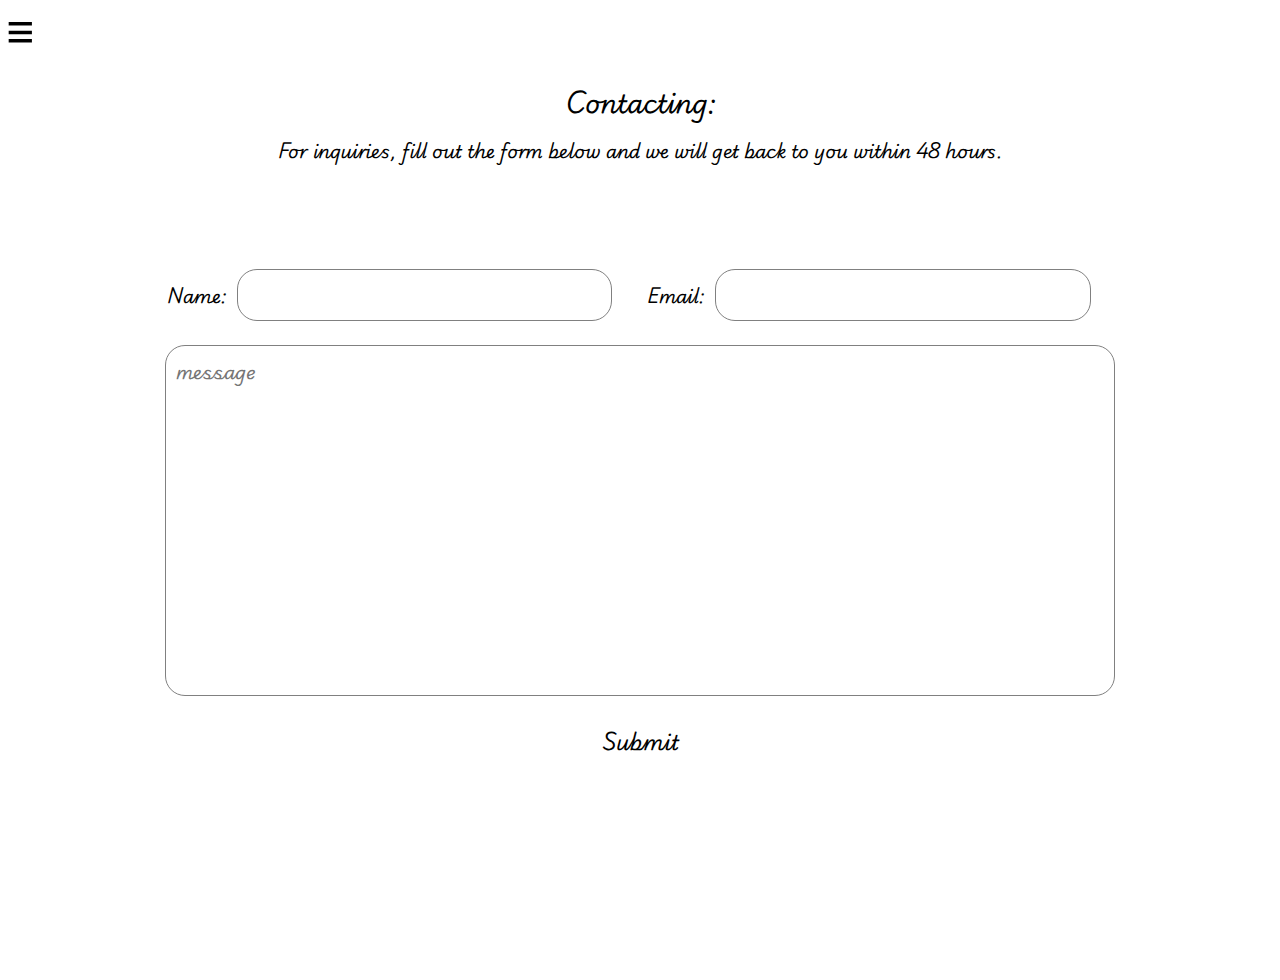
<file: contact.html>
<!DOCTYPE html>
<html lang="en">
<head>
    <meta charset="UTF-8"> 
    <meta name="viewport" content="width=device-width, initial-scale=1.0"> 
    <title>Contacts</title> 

    
    <link rel="stylesheet" href="app.css"> 
    <link rel="preconnect" href="https://fonts.googleapis.com">
    <link rel="preconnect" href="https://fonts.gstatic.com" crossorigin>
    <link href="https://fonts.googleapis.com/css2?family=Delius+Swash+Caps&family=Playwrite+IS:wght@100..400&display=swap" rel="stylesheet">
</head>

</head>
<body>
    <button onclick="showModal_sidebar()" class="navigation_button">
        <div class="navigation_header">≡</div>
    </button>
    <div class = "flex-container2">
        <b><strong>Contacting:</strong></b>
        
        <h1> For inquiries, fill out the form below and we will get back to you within 48 hours.</h1>
        <h2></h2>
        <h2></h2>

        <div class = "flex-container3">

            <div class = "container1">
                <h4>Name:</h4> 
                <input type="text" class="custom_inputNameArea" id="name" autocomplete="name">
            </div>

            <div class = "container2">
                <h4>Email:</h4> 
                <input type="text" class="custom_inputNameArea" id="email" autocomplete="email">

            </div>
        </div>
        <div class = "flex-container4">
            <div class = "container3">
                <textarea class = "custom_inputTextArea" placeholder="message" maxlength="1000" id = "text"></textarea>
            </div>
        </div>
        <div class="margin_top_header"></div>
        <button onclick="collectData()">Submit</button>
    </div>

    <!-- Modal for data pop_up -->
    <div id="contactSuccess" class="my_modal">
        <div class="my_modal_content">
            <p>Success! Your Message has been recieved.</p>
            <span id="closeSuccessModal" class="close_modal">&times;</span>
        </div>
    </div>
    <div id="contactInvalid" class="my_modal">
        <div class="my_modal_content">
            <p>Please fill out all fields before submitting!</p>
            <span id="closeInvalidModal" class="close_modal">&times;</span>
        </div>
    </div>
    <div class="navigation_modal" id="nav_modal">
        <div class="navigation_modal_content">
            <button onclick="goHome()">
                <img src="Images/curation1Logo.png">
            </button>
            <button onclick="goToShop()">Shop</button>
            <button onclick="goToContact()">Contact</button>
            <button onclick="goToAboutUs()">About Us</button>
        </div>
    </div>

    

    <script src="app.js"></script>
</body>
</html>
</file>
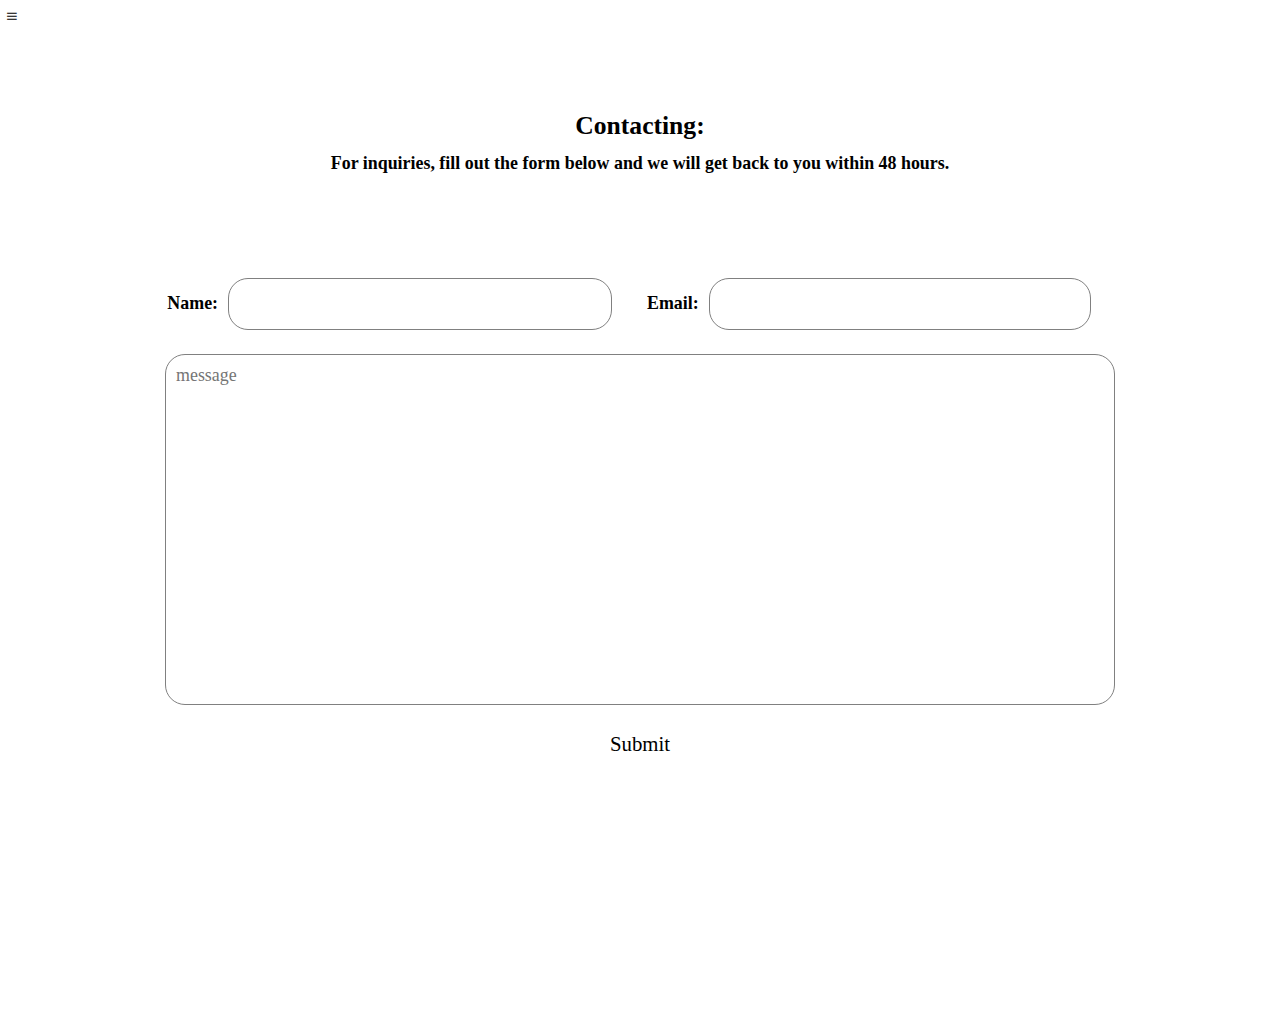
<file: contacts.html>
<!DOCTYPE html>
<html lang="en">
<head>
    <meta charset="UTF-8"> 
    <meta name="viewport" content="width=device-width, initial-scale=1.0"> 
    <title>Contacts</title> 

    
    <link rel="stylesheet" href="app.css"> 

</head>
<body>
    <button onclick="goHome()" class="home_button">
        <div class="home_header">≡</div>
    </button>
    <div class = "flex-container2">
        <b><strong>Contacting:</strong></b>
        
        <h1> For inquiries, fill out the form below and we will get back to you within 48 hours.</h1>
        <h2></h2>
        <h2></h2>

        <div class = "flex-container3">

            <div class = "container1">
                <h4>Name:</h4> 
                <input type="text" class="custom_inputNameArea" id="name" autocomplete="name">
            </div>

            <div class = "container2">
                <h4>Email:</h4> 
                <input type="text" class="custom_inputNameArea" id="email" autocomplete="email">

            </div>
        </div>
        <div class = "flex-container4">
            <div class = "container3">
                <textarea class = "custom_inputTextArea" placeholder="message" maxlength="1000" id = "text"></textarea>
            </div>
        </div>
        <div class="margin_top_header"></div>
        <button onclick="collectData()">Submit</button>
    </div>

    <!-- Modal for data pop_up -->
    <div id="contactSuccess" class="my_modal">
        <div class="my_modal_content">
            <p>Success! Your Message has been recieved.</p>
            <span id="closeSuccessModal" class="close_modal">&times;</span>
        </div>
    </div>
    <div id="contactInvalid" class="my_modal">
        <div class="my_modal_content">
            <p>Please fill out all fields before submitting!</p>
            <span id="closeInvalidModal" class="close_modal">&times;</span>
        </div>
    </div>
    

    <script src="app.js"></script>
</body>
</html>
</file>
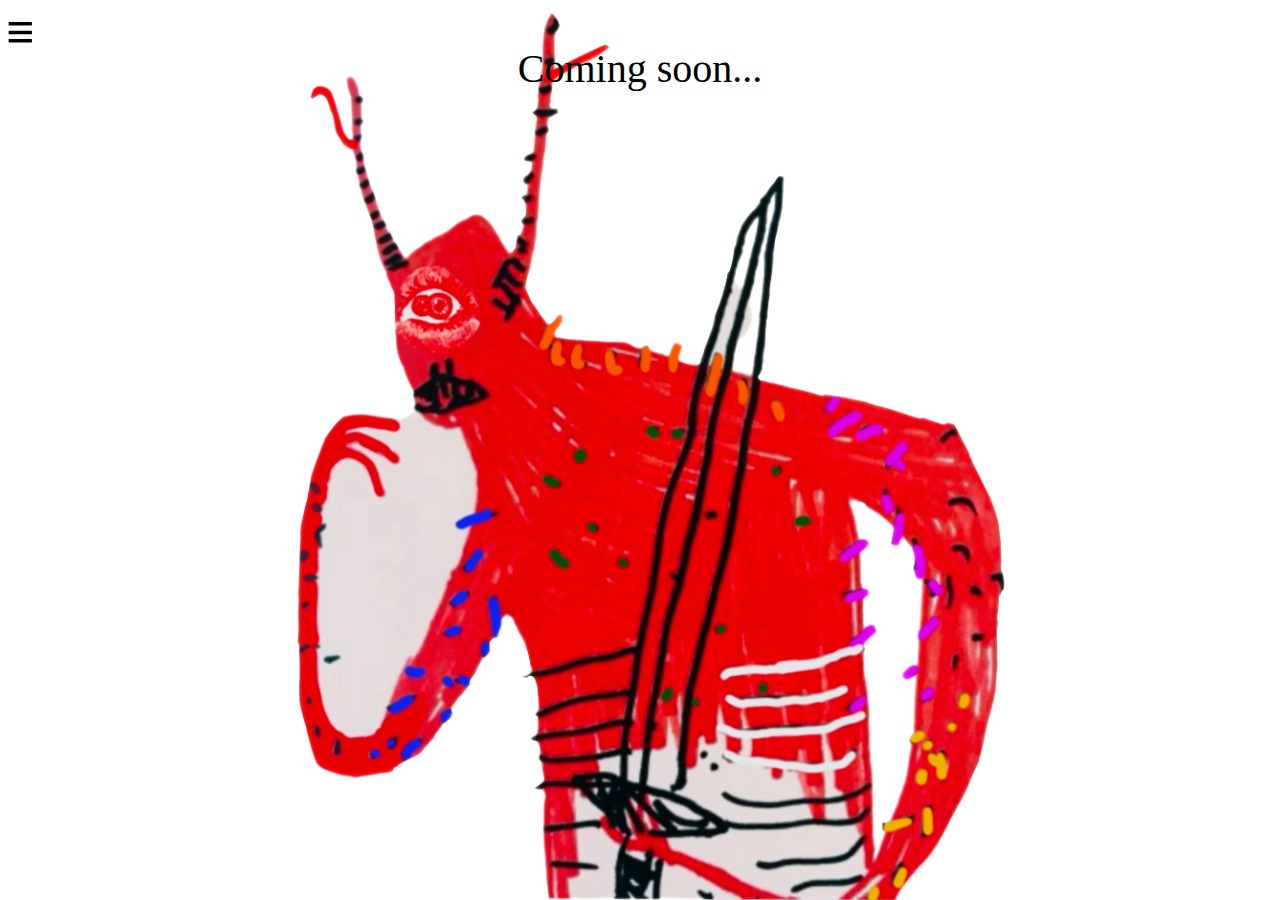
<file: shop.html>
<!DOCTYPE html>
<html lang="en">
<head>
    <meta charset="UTF-8"> 
    <meta name="viewport" content="width=device-width, initial-scale=1.0"> 
    <title>Shop</title> 

    <link rel="stylesheet" href="app.css"> 

</head>

<body class="shop_page">
    <button onclick="showModal_sidebar()" class="navigation_button">
        <div class="navigation_header">≡</div>
    </button>

    <div class="shop_page_container">
        <div class="comingSoonHeader">Coming soon...</div>
    </div>


    <div class="navigation_modal" id="nav_modal">
        <div class="navigation_modal_content">
            <button onclick="goHome()">
                <img src="Images/curation1Logo.png">
            </button>
            <button onclick="goToShop()">Shop</button>
            <button onclick="goToContact()">Contact</button>
            <button onclick="goToAboutUs()">About Us</button>
        </div>
    </div>

    <script src="app.js"></script>
</body>
</html>
</file>
<file: app.css>
body {
    font-size: clamp(22px, 2vw, 40px);
    font-family: "Playwrite IS", cursive
}

html, body {
    margin: 0;
    padding: 0;
    height: 100%;
    overflow: auto;
}

.front_page_container {
    display: flex;
    justify-content: flex-start;  
    align-items: center;   
    flex-direction: column;    
    height: 100vh;             
    width: 100%;               
    background-color: #ffffff;
    padding-top: 8vh;
}

.front_page_container img {
    width: clamp(150px, 30%, 250px);            
    height: auto;         
}

h2 {
    margin-top: 0.5vh;  
}

VGH {
    margin-top: 20px;
}

h3 {
    font-size: clamp(23px, 2vw, 40px);
    font-family: "Playwrite IS", cursive;
}

h1 {
    text-align: center;
    font-size: clamp(14px, 1.4vw, 20px);
    text-indent: 20px;
    padding-right: 20px;
    font-family: "Playwrite IS", cursive;
}


h4 {
    margin-left: 0.5%;
    font-size: clamp(15px, 1.4vw, 20px);
}

.margin_top_header {
    margin-top: 20px;
}

button {
    padding: 3px 6px;               
    font-size: clamp(15px, 1.3rem, 25px);   
    font-family: "Playwrite IS", cursive;              
    color: rgb(0, 0, 0);                     
    background-color: rgb(255, 255, 255);                             
    border-radius: 20px; 
    border: none;              
    cursor: pointer;  
}

button:hover {
    color: rgb(147, 7, 7);
}

button img {
    cursor: pointer;  
    width: 100px;
    height: auto;
}


/* for contact page */

.flex-container2 {
    display: flex;
    justify-content: flex-start;  
    align-items: center;   
    flex-direction: column;    
    height: 100vh;             
    width: 100%;               
    background-color: #ffffff;
    padding-top: 80px;
}

.flex-container2 text {
    padding-left: 20px;
    padding-right: 20px;
}

.flex-container3 { /*for name and email container */
    display: flex;
    width: 75%;
    height: 10vh;  
    justify-content: space-between;
    align-content: center;   
    position: relative;       
    background-color: #ffffff;
}

.flex-container4 { /*for text of email container */
    width: 75%;
    height: 40vh;  
    position: relative;
    background-color: #ffffff;
    display: flex;           
    justify-content: center; 
    align-items: center;
}

.container1 { /* name box */
    display: flex;
    align-items: center;
    justify-content: space-between;
    width: 49%;  
    height: auto;    
    background-color: #ffffff;
    margin-top: 5px;
    margin-left: 5px;
    margin-bottom: 5px;
    gap: 10px;
}

.container2 { /* email box */
    display: flex;
    align-items: center;
    justify-content: space-between;
    width: 49%;  
    height: auto;    
    background-color: #ffffff;
    margin-top: 5px;
    margin-right: 5px;
    margin-bottom: 5px;
    gap: 10px;
}

.custom_inputNameArea {
    width: 80%;
    height: 50%;
    font-size: clamp(15px, 1.4vw, 18px);
    font-family: "Playwrite IS", cursive;
    margin-right: 5%;
    padding: 5px;
    padding-left: 5px;
    outline: none;
    border: 1px solid gray;   
    border-radius: 20px;
    resize: none;
    display: flex;
    align-content: center;
    justify-content: center;
    overflow-x: auto;
}

.custom_inputTextArea {
    width: 98%;
    height: 94%;
    font-size: clamp(15px, 1.4vw, 18px);
    font-family: "Playwrite IS", cursive;
    border-radius: 20px;
    padding: 10px;
    resize: none;
    outline: none;
    border-color: gray;
    overflow-x: auto;
}



.container3 { /* text box */
    width: 100%;
    height: 100%;
    max-width: calc(100% - 10px);  
    max-height: calc(100% - 10px);
    background-color: #ffffff;
    border-color: #9e4444;
    display: flex;
    justify-content: center;
    align-content: center;
}


/* Code for Modal/ pop-up windows */
.my_modal {
    display: none;
    position: fixed;
    align-items: center;
    justify-content: center;
    top: 0;
    left: 0;
    width: 100%;
    height: 100%;
    background-color: rgba(0, 0, 0, 0.4);
    z-index: 1000;

}

.my_modal_content {
    background-color: #ffffff;
    width: clamp(100px, 40%, 500px);
    height: 20%;
    text-align: center;
    padding: 10px;
    border: solid rgb(0, 0, 0) 2px;
}

.close_modal {
    font-size: 1.24rem;   
    font-family: "Playwrite IS", cursive;               
    color: rgb(0, 0, 0);                     
    background-color: rgba(255, 255, 255, 0);                             
    border: none;              
    cursor: pointer;  
    font-weight: bold;
}

.close_modal_hover {
    color: rgb(147, 7, 7);
}

.navigation_header {
    font-family: Cambria, Cochin, Georgia, Times, 'Times New Roman', serif;
    font-size: clamp(40px, 5vw, 50px);
}

.navigation_button {
    position: absolute;
    width: clamp(20px, 10vw, 40px);
    height: clamp(20px, 10vw, 40px);              
    background-color: rgba(255, 255, 255, 0);                             
    border: none;              
    cursor: pointer;  
    font-weight: bold;
    display: flex;
    justify-content: flex-start;
    align-items: flex-start;
    z-index: 2;
}

.shop_page {
    background-image: url('Images/Art.png');
    background-size: auto 100%;
    background-repeat: no-repeat;
    background-color: #ffffff;
    background-position: center; 
}

.shop_page_container {
    display: flex;
    align-items: center;
    justify-content: center;
    padding-top: 5vh;
}

.comingSoonHeader {
    font-family: "Playwrite IS", cursive;
    font-size: clamp(30px, 8vh, 40px);
}

.navigation_modal {
    display: none;
    position: fixed;
    align-items: flex-start;
    justify-content: flex-start;
    top: 0;
    left: 0;
    width: 100%;
    height: 100%;
    background-color: rgba(0, 0, 0, 0.4);
    z-index: 1000;
}

.navigation_modal_content {
    display: flex;
    flex-direction: column;
    justify-content: flex-start;  
    align-items: center; 
    width: clamp(150px, 15%, 500px);
    margin-bottom: 10px;
    height: 100%;
    background-color: #ffffff;
    opacity: 1;
    padding: 10px;
    padding-left: 10px;
    border: solid rgb(137, 51, 51);
    border-width: 5px;
    background-image: url('Images/Art.png');
    background-size: 100% auto;
    background-repeat: no-repeat;
    background-position: bottom;
}
</file>
